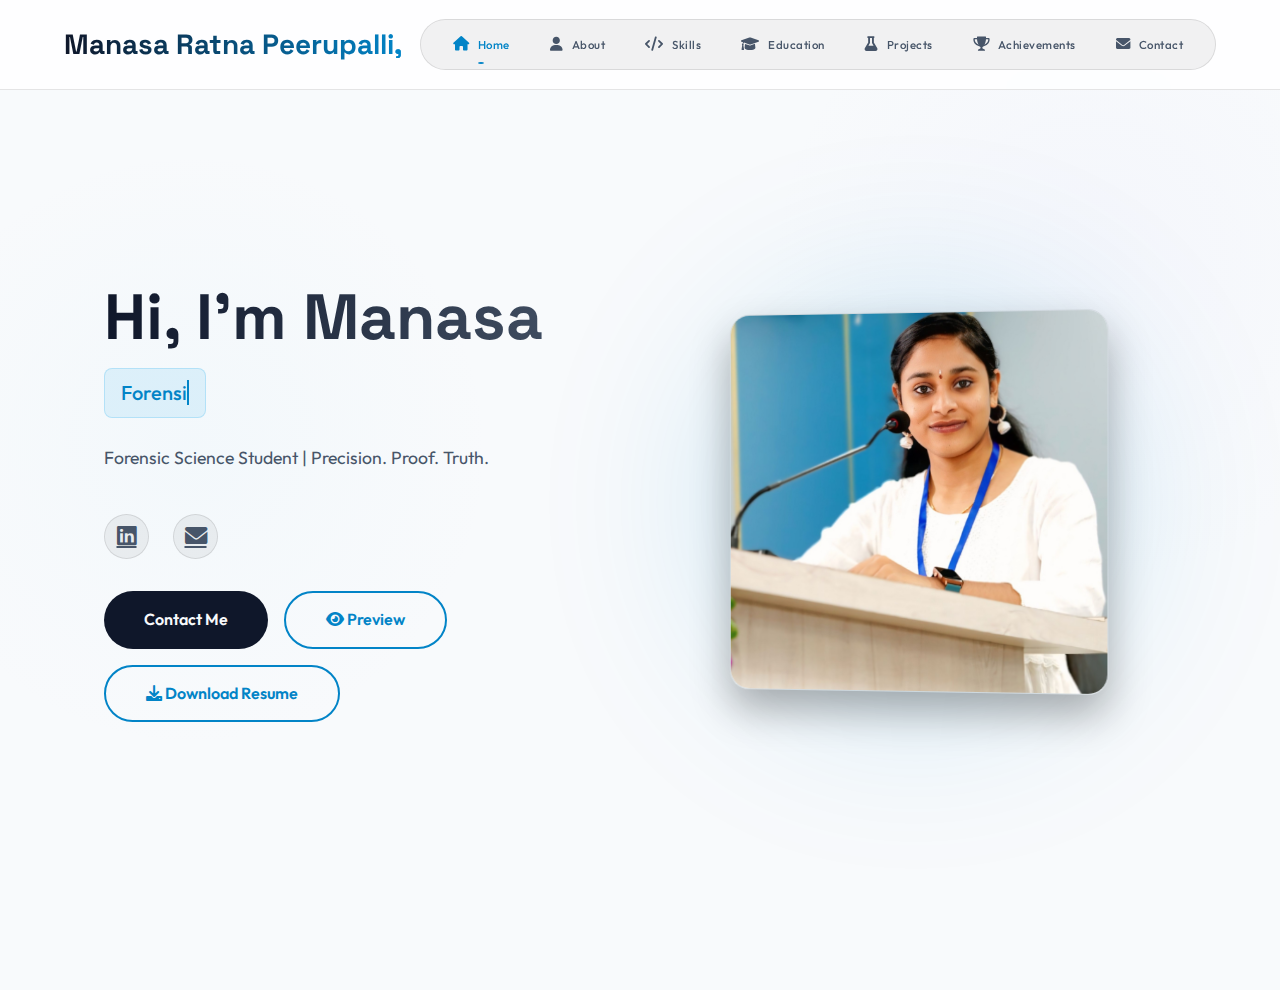
<file: index.html>
<html lang="en">
<head>
    <meta charset="UTF-8">
    <link rel="stylesheet" href="style.css">
    <meta name="viewport" content="width=device-width, initial-scale=1.0">
    <meta name="description" content="Portfolio of Manasa Ratna Peerupalli - Forensic Science Professional">
    <meta name="author" content="Manasa Ratna Peerupalli">
    <meta name="keywords" content="Manasa Ratna Peerupalli, Manasa Ratna, Forensic Science, Portfolio, Manasa Peerupalli, Forensic Analyst, Crime Scene Investigation">
    <link href="https://fonts.googleapis.com/css2?family=Outfit:wght@300;400;500;700&family=Space+Grotesk:wght@500;700&display=swap" rel="stylesheet">
    <link rel="stylesheet" href="https://cdnjs.cloudflare.com/ajax/libs/font-awesome/6.0.0/css/all.min.css">
    <meta name="google-site-verification" content="QlxG8gQcp10OJfsaDiRctv6oOsMDpbPp8o5vgEpverI" />
    <title>Manasa Ratna Peerupalli</title>
    <link rel="icon" type="image/svg+xml" href="favicon.svg">
    <link rel="mask-icon" href="favicon.svg" color="#0284c7">
    
    <!-- Open Graph / Facebook / LinkedIn -->
    <meta property="og:type" content="website">
    <meta property="og:title" content="Manasa Ratna Peerupalli - Forensic Science Portfolio">
    <meta property="og:description" content="Portfolio of Manasa Ratna Peerupalli, a Forensic Science student specializing in evidence analysis and crime scene investigation.">
    <meta property="og:image" content="IMG_20251229_132125.jpg">

    <script type="application/ld+json">
    {
      "@context": "https://schema.org",
      "@type": "Person",
      "name": "Manasa Ratna Peerupalli",
      "jobTitle": "Forensic Science Student",
      "sameAs": [
        "https://www.linkedin.com/in/manasa-ratna-9b5743354"
      ]
    }
    </script>
</head>
<body>
    <header>
        <div class="logo">Manasa Ratna Peerupalli<span>,</span></div>
        <nav class="navbar">
            <a href="#" onclick="showSection('home', event)" data-section="home" class="active-link"><i class="fas fa-home"></i> <span style="font-size: 0.8em; margin-left: 5px;">Home</span></a>
            <a href="#" onclick="showSection('about', event)" data-section="about"><i class="fas fa-user"></i> <span style="font-size: 0.8em; margin-left: 5px;">About</span></a>
            <a href="#" onclick="showSection('skills', event)" data-section="skills"><i class="fas fa-code"></i> <span style="font-size: 0.8em; margin-left: 5px;">Skills</span></a>
            <a href="#" onclick="showSection('education', event)" data-section="education"><i class="fas fa-graduation-cap"></i> <span style="font-size: 0.8em; margin-left: 5px;">Education</span></a>
            <a href="#" onclick="showSection('projects', event)" data-section="projects"><i class="fas fa-flask"></i> <span style="font-size: 0.8em; margin-left: 5px;">Projects</span></a>
            <a href="#" onclick="showSection('achievements', event)" data-section="achievements"><i class="fas fa-trophy"></i> <span style="font-size: 0.8em; margin-left: 5px;">Achievements</span></a>
            <a href="#" onclick="showSection('contact', event)" data-section="contact"><i class="fas fa-envelope"></i> <span style="font-size: 0.8em; margin-left: 5px;">Contact</span></a>
        </nav>
    </header>
    <main>
        <section id="home" class="active">
            <div class="hero-container">
                <div class="hero-text">
                    <h1>Hi, I'm Manasa</h1>
                    <h3 id="typing-text">Forensic Science Student</h3>
                    <p>Forensic Science Student | Precision. Proof. Truth.</p>
                    <div class="social-links">
                        <a href="https://www.linkedin.com/in/manasa-ratna-9b5743354" target="_blank"><i class="fab fa-linkedin"></i></a>
                        <a href="mailto:manasaratna2707@gmail.com"><i class="fas fa-envelope"></i></a>
                    </div>
                    <div class="hero-btns">
                        <a href="#contact" onclick="showSection('contact', event)" class="btn">Contact Me</a>
                        <a href="#" onclick="openResumeModal(event)" class="btn btn-outline"><i class="fas fa-eye"></i> Preview</a>
                        <a href="Manasa_Ratna_Resume.pdf" download class="btn btn-outline"><i class="fas fa-download"></i> Download Resume</a>
                    </div>
                </div>
                <div class="hero-img">
                    <img src="IMG_20251229_132125.jpg" alt="Manasa Ratna Peerupalli" width="380" height="380" fetchpriority="high">
                </div>
            </div>
        </section>

        <section id="about">
            <button class="close-btn" onclick="showSection('home')" title="Close (Esc)"><i class="fas fa-times"></i></button>
            <h2>About Me</h2>
            <div class="card">
                <div class="tab-container">
                    <button class="tab-btn active" onclick="openTab(event, 'bio')">Biography</button>
                    <button class="tab-btn" onclick="openTab(event, 'vision')">My Vision</button>
                    <button class="tab-btn" onclick="openTab(event, 'values')">Core Values</button>
                </div>
                
                <div id="bio" class="tab-content active">
                    <p style="font-size: 1.1rem; color: var(--text-muted); margin-bottom: 1rem;">I am a passionate Forensic Science student with a strong interest in evidence analysis and crime investigation. My academic training has equipped me with knowledge in forensic techniques, laboratory analysis, and scientific reasoning.</p>
                    <p style="font-size: 1.1rem; color: var(--text-muted); margin-bottom: 1rem;">I am eager to apply my skills in real-world forensic investigations and continuously enhance my expertise. Driven by curiosity and integrity, I aim to contribute to justice through science.</p>
                    <p style="font-size: 1.1rem; color: var(--text-muted);">Working as a Forensic Field Officer at CODEF, involved in crime scene examination, evidence identification, collection, preservation, and documentation following standard forensic protocols.</p>
                </div>

                <div id="vision" class="tab-content">
                    <p style="font-size: 1.1rem; color: var(--text-muted);">I believe that every detail, no matter how small, plays a crucial role in uncovering the truth. My goal is to bridge the gap between scientific precision and legal justice, ensuring that evidence speaks the truth in every investigation.</p>
                </div>

                <div id="values" class="tab-content">
                    <ul class="values-list">
                        <li><i class="fas fa-check-circle"></i> Precision & Accuracy</li>
                        <li><i class="fas fa-check-circle"></i> Scientific Integrity</li>
                        <li><i class="fas fa-check-circle"></i> Analytical Thinking</li>
                        <li><i class="fas fa-check-circle"></i> Unbiased Observation</li>
                    </ul>
                </div>
            </div>
        </section>

        <section id="skills">
            <button class="close-btn" onclick="showSection('home')" title="Close (Esc)"><i class="fas fa-times"></i></button>
            <h2>Skills</h2>
            <div class="card">
                <div class="skill-category">
                    <h3>Forensic Analysis</h3>
                    <div class="skill-tags">
                    <span class="skill-tag"><i class="fas fa-box-open"></i> Evidence Collection & Chain of Custody</span>
                        <span class="skill-tag"><i class="fas fa-microscope"></i> Trace Evidence (Hair, Fiber, Glass, Paint)</span>
                        <span class="skill-tag"><i class="fas fa-file-contract"></i> Questioned Document Analysis</span>
                        <span class="skill-tag"><i class="fas fa-fingerprint"></i> Fingerprint Development & Comparison</span>
                        <span class="skill-tag"><i class="fas fa-user-md"></i> Autopsy</span>
                        <span class="skill-tag"><i class="fas fa-pen-fancy"></i> Forensic Report Writing</span>
                        <span class="skill-tag"><i class="fas fa-book-open"></i> Case Study Analysis</span>
                        <span class="skill-tag"><i class="fas fa-briefcase"></i> Fieldwork Experience</span>
                    </div>
                </div>
                <div class="skill-category">
                    <h3>Tools & Software</h3>
                    <div class="skill-tags">
                      <span class="skill-tag"><i class="fas fa-vial"></i> TLC (Ink, Dye & Cosmetic Analysis)</span>
                        <span class="skill-tag"><i class="fas fa-camera"></i> Forensic Photography</span>
                        <span class="skill-tag"><i class="fas fa-laptop"></i> Basic Computer Applications</span>
                        <span class="skill-tag"><i class="fas fa-lock"></i> Password Cracking (Hashing)</span>
                        <span class="skill-tag"><i class="fas fa-hdd"></i> FTK Imager</span>
                    </div>
                </div>
            </div>
        </section>

        <section id="education">
            <button class="close-btn" onclick="showSection('home')" title="Close (Esc)"><i class="fas fa-times"></i></button>
            <h2>Education</h2>
            <div class="card">
                <div class="timeline-item">
                    <div class="timeline-date">2023 - 2026</div>
                    <h3 style="color: var(--text-main); margin-bottom: 0.5rem;">B.Sc. Forensic Science</h3>
                    <p style="color: var(--text-muted);">Centurion University of Technology and Management</p>
                </div>
                <div class="timeline-item">
                    <div class="timeline-date">2021 - 2022</div>
                    <h3 style="color: var(--text-main); margin-bottom: 0.5rem;">Intermediate (Science)</h3>
                    <p style="color: var(--text-muted);">Sri Basara Educational Institution of Junior College</p>
                </div>
                <div class="timeline-item">
                    <div class="timeline-date">2015 - 2020</div>
                    <h3 style="color: var(--text-main); margin-bottom: 0.5rem;">Schooling</h3>
                    <p style="color: var(--text-muted);">Kendriya Vidyalaya INS Kalinga School</p>
                </div>
            </div>
        </section>

        <section id="projects">
            <button class="close-btn" onclick="showSection('home')" title="Close (Esc)"><i class="fas fa-times"></i></button>
            <h2>Projects</h2>
            <div class="project-grid">
                <div class="project-card">
                    <h3>Crime Scene Reconstruction</h3>
                    <p>Simulated a complex crime scene to analyze blood spatter patterns and trajectory using 3D modeling software.</p>
                    <div class="project-tools">
                        <span class="tool-badge">3D Modeling</span>
                        <span class="tool-badge">Physics</span>
                    </div>
                </div>
                <div class="project-card">
                    <h3>Fingerprint Enhancement</h3>
                    <p>Research on using novel chemical reagents to enhance latent fingerprints on porous surfaces, improving recovery rates by 20%.</p>
                    <div class="project-tools">
                        <span class="tool-badge">Chemical Analysis</span>
                        <span class="tool-badge">Lab Research</span>
                    </div>
                </div>
                <div class="project-card">
                    <h3>Digital Evidence Analysis</h3>
                    <p>Recovered deleted data from damaged storage devices using forensic software tools like EnCase and FTK.</p>
                    <div class="project-tools">
                        <span class="tool-badge">EnCase</span>
                        <span class="tool-badge">FTK Imager</span>
                    </div>
                </div>
            </div>
        </section>

        <section id="achievements">
            <button class="close-btn" onclick="showSection('home')" title="Close (Esc)"><i class="fas fa-times"></i></button>
            <h2>Achievements & Awards</h2>
            <div class="project-grid">
                <div class="project-card">
                    <h3>Digital Forensics Workshop</h3>
                    <p>Attended Centurion University Bhubaneswar. Winner of the post-workshop quiz and badge recipient.</p>
                    <div class="project-tools">
                        <span class="tool-badge">Winner</span>
                        <span class="tool-badge">Workshop</span>
                    </div>
                </div>
                <div class="project-card">
                    <h3>INSPIRE Award</h3>
                    <p>Received Rs.10,000/- for Science Project/model preparation and participation in District level Exhibition.</p>
                    <div class="project-tools">
                        <span class="tool-badge">2018</span>
                        <span class="tool-badge">Award</span>
                    </div>
                </div>
                <div class="project-card">
                    <h3>GREEN Olympiad</h3>
                    <p>Participated in the annual environment examination.</p>
                    <div class="project-tools">
                        <span class="tool-badge">2018</span>
                        <span class="tool-badge">Participation</span>
                    </div>
                </div>
                <div class="project-card">
                    <h3>Patriotic Quiz</h3>
                    <p>Participated in the Patriotic Quiz organized on MyGov platform.</p>
                    <div class="project-tools">
                        <span class="tool-badge">MyGov</span>
                        <span class="tool-badge">Quiz</span>
                    </div>
                </div>
            </div>
        </section>

        <section id="contact">
            <button class="close-btn" onclick="showSection('home')" title="Close (Esc)"><i class="fas fa-times"></i></button>
            <h2>Get in Touch</h2>
            <div class="card contact-card">
                <p style="text-align: center; color: var(--text-muted); margin-bottom: 2rem;">Have a question or want to work together? Drop me a message!</p>
                <form action="mailto:manasaratna2707@gmail.com" method="post" enctype="text/plain">
                    <div class="input-wrapper">
                        <i class="fas fa-user input-icon"></i>
                        <input type="text" name="name" class="form-input" placeholder="Your Name" required>
                    </div>
                    <div class="input-wrapper">
                        <i class="fas fa-envelope input-icon"></i>
                        <input type="email" name="email" class="form-input" placeholder="Your Email" required>
                    </div>
                    <div class="input-wrapper">
                        <i class="fas fa-comment-dots input-icon textarea-icon"></i>
                        <textarea name="message" class="form-input" rows="5" placeholder="Your Message" required></textarea>
                    </div>
                    <button type="submit" class="btn send-btn">Send Message <i class="fas fa-paper-plane"></i></button>
                </form>
                <div style="text-align: center; margin-top: 2rem; padding-top: 1.5rem; border-top: 1px solid var(--glass-border);">
                    <p style="color: var(--text-muted); margin-bottom: 1rem;">Or connect with me professionally</p>
                    <a href="https://www.linkedin.com/in/manasa-ratna-9b5743354" target="_blank" class="btn btn-outline" style="display: inline-flex; align-items: center; gap: 0.5rem;">
                        <i class="fab fa-linkedin"></i> Connect on LinkedIn
                    </a>
                </div>
            </div>
        </section>
    </main>

    <!-- Resume Modal -->
    <div id="resume-modal" class="modal-overlay" onclick="closeResumeModal(event)" style="background: rgba(0,0,0,0.8); backdrop-filter: blur(4px);">
        <div class="modal-content" onclick="event.stopPropagation()" style="width: 90%; height: 90%; max-width: 1200px; background: #fff; border-radius: 16px; overflow: hidden; display: flex; flex-direction: column; box-shadow: 0 25px 50px -12px rgba(0, 0, 0, 0.25);">
            <div style="padding: 16px 24px; background: #fff; display: flex; justify-content: space-between; align-items: center; border-bottom: 1px solid #f0f0f0;">
                <h3 style="margin: 0; color: #1a1a1a; font-size: 1.25rem; font-weight: 600; display: flex; align-items: center; gap: 10px;"><i class="fas fa-file-pdf" style="color: #e74c3c;"></i> Resume Preview</h3>
                <div style="display: flex; align-items: center; gap: 15px;">
                    <a href="Manasa_Ratna_Resume.pdf" download class="btn-sm" style="text-decoration: none; color: #555; font-size: 0.9rem; padding: 6px 12px; border: 1px solid #ddd; border-radius: 6px; display: flex; align-items: center; gap: 6px;"><i class="fas fa-download"></i> Download</a>
                    <button class="modal-close-btn" onclick="closeResumeModal(event)" style="background: #f5f5f5; border: none; width: 32px; height: 32px; border-radius: 50%; cursor: pointer; color: #555; display: flex; align-items: center; justify-content: center; transition: all 0.2s;"><i class="fas fa-times"></i></button>
                </div>
            </div>
            <iframe src="Manasa_Ratna_Resume.pdf#view=FitH" width="100%" height="100%" style="border: none; flex-grow: 1; background: #f8f9fa;"></iframe>
        </div>
    </div>

    <script src="script.js"></script>
</body>
</html>
</file>
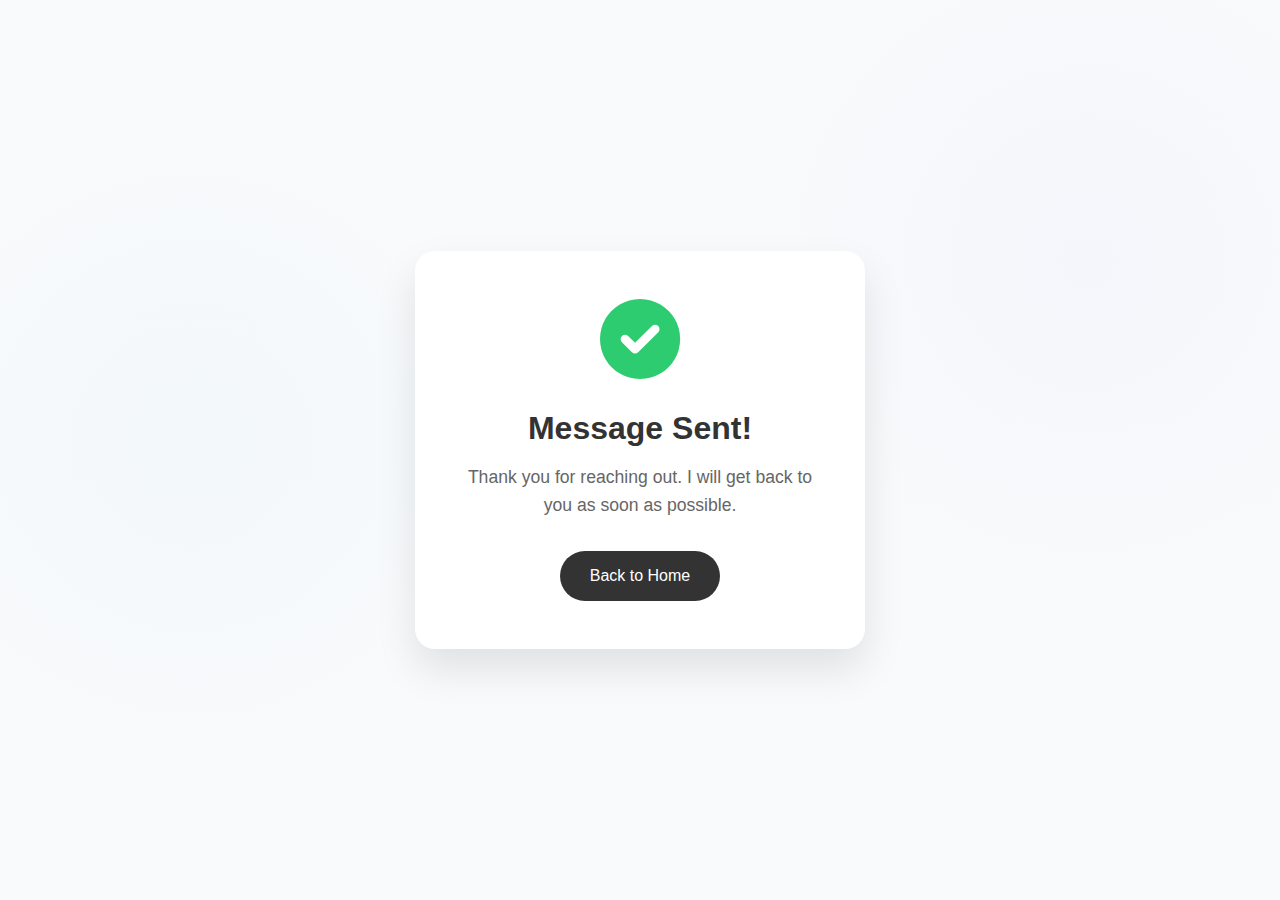
<file: thankyou.html>
<!DOCTYPE html>
<html lang="en">
<head>
    <meta charset="UTF-8">
    <meta name="viewport" content="width=device-width, initial-scale=1.0">
    <title>Thank You!</title>
    <link rel="icon" type="image/svg+xml" href="favicon.svg">
    <link rel="stylesheet" href="style.css">
    <link rel="stylesheet" href="https://cdnjs.cloudflare.com/ajax/libs/font-awesome/6.0.0/css/all.min.css">
    <style>
        body {
            display: flex;
            justify-content: center;
            align-items: center;
            min-height: 100vh;
            margin: 0;
            background-color: #f8f9fa;
            font-family: 'Outfit', sans-serif;
        }
        .thank-you-card {
            background: white;
            padding: 3rem;
            border-radius: 20px;
            box-shadow: 0 20px 40px rgba(0,0,0,0.1);
            text-align: center;
            max-width: 450px;
            width: 90%;
        }
        .check-icon {
            font-size: 5rem;
            color: #2ecc71;
            margin-bottom: 1.5rem;
        }
        h1 { color: #333; margin-bottom: 0.5rem; font-size: 2rem; }
        p { color: #666; margin-bottom: 2rem; font-size: 1.1rem; line-height: 1.6; }
        .btn { display: inline-block; padding: 12px 30px; background: #333; color: white; text-decoration: none; border-radius: 50px; transition: all 0.3s; font-weight: 500; }
        .btn:hover { background: #000; transform: translateY(-3px); box-shadow: 0 5px 15px rgba(0,0,0,0.2); }
    </style>
</head>
<body>
    <div class="thank-you-card">
        <i class="fas fa-check-circle check-icon"></i>
        <h1>Message Sent!</h1>
        <p>Thank you for reaching out. I will get back to you as soon as possible.</p>
        <a href="index.html" class="btn">Back to Home</a>
    </div>
</body>
</html>
</file>
<file: style.css>
* {
    box-sizing: border-box;
    margin: 0;
    padding: 0;
}
:root {
    --bg-dark: #f8fafc;
    --bg-card: rgba(255, 255, 255, 0.8);
    --accent-primary: #0284c7; /* Sky 600 */
    --accent-secondary: #4f46e5; /* Indigo 600 */
    --text-main: #0f172a; /* Slate 900 */
    --text-muted: #475569; /* Slate 600 */
    --glass-border: rgba(0, 0, 0, 0.1);
    --nav-height: 90px;
}
body {
    font-family: 'Outfit', sans-serif;
    background-color: var(--bg-dark);
    background-image: 
        linear-gradient(rgba(248, 250, 252, 0.8), rgba(248, 250, 252, 0.9)),
        url("https://www.transparenttextures.com/patterns/microns.png"),
        radial-gradient(circle at 15% 50%, rgba(14, 165, 233, 0.15), transparent 25%),
        radial-gradient(circle at 85% 30%, rgba(99, 102, 241, 0.15), transparent 25%);
    background-attachment: fixed;
    color: var(--text-main);
    line-height: 1.6;
    min-height: 100vh;
    overflow-x: hidden;
}
/* Scrollbar */
::-webkit-scrollbar { width: 8px; }
::-webkit-scrollbar-track { background: var(--bg-dark); }
::-webkit-scrollbar-thumb { background: #94a3b8; border-radius: 4px; }
::-webkit-scrollbar-thumb:hover { background: var(--accent-primary); }

header {
    position: fixed;
    top: 0;
    left: 0;
    width: 100%;
    height: var(--nav-height);
    padding: 0 5%;
    display: flex;
    justify-content: space-between;
    align-items: center;
    background: rgba(255, 255, 255, 0.8);
    backdrop-filter: blur(12px);
    -webkit-backdrop-filter: blur(12px);
    z-index: 1000;
    border-bottom: 1px solid var(--glass-border);
}

.logo {
    font-family: 'Space Grotesk', sans-serif;
    font-weight: 700;
    font-size: 1.75rem;
    background: linear-gradient(to right, #0f172a, var(--accent-primary));
    -webkit-background-clip: text;
    background-clip: text;
    color: transparent;
}
.logo span { color: var(--accent-primary); }

.navbar {
    display: flex;
    gap: 2.5rem;
    background: rgba(0, 0, 0, 0.05);
    padding: 0.8rem 2rem;
    border-radius: 50px;
    border: 1px solid var(--glass-border);
}
.navbar a {
    color: var(--text-muted);
    text-decoration: none;
    font-weight: 500;
    transition: all 0.3s;
    font-size: 0.9rem;
    position: relative;
    letter-spacing: 0.5px;
}
.navbar a:hover, .navbar a.active-link {
    color: var(--accent-primary);
}
.navbar a::after {
    content: '';
    position: absolute;
    width: 6px;
    height: 2px;
    bottom: -8px;
    left: 50%;
    transform: translateX(-50%) scale(0);
    background-color: var(--accent-primary);
    border-radius: 50%;
    transition: transform 0.3s;
}
.navbar a.active-link::after {
    transform: translateX(-50%) scale(1);
}

main {
    margin-top: var(--nav-height);
    padding: 2rem 5%;
    max-width: 1200px;
    margin-left: auto;
    margin-right: auto;
    min-height: calc(100vh - var(--nav-height));
    display: flex;
    flex-direction: column;
    justify-content: center;
}

section {
    display: none;
    animation: fadeIn 0.8s cubic-bezier(0.2, 0.8, 0.2, 1);
    position: relative;
    width: 100%;
}
section.active {
    display: block;
}
@keyframes fadeIn {
    from { opacity: 0; transform: translateY(20px); filter: blur(10px); }
    to { opacity: 1; transform: translateY(0); filter: blur(0); }
}

/* Close Button */
.close-btn {
    position: absolute;
    top: -20px;
    right: 0;
    background: none;
    border: none;
    color: var(--text-muted);
    font-size: 1.5rem;
    cursor: pointer;
    transition: all 0.3s ease;
    z-index: 10;
    padding: 0.5rem;
}
.close-btn:hover { color: var(--accent-primary); transform: rotate(90deg); }

/* Hero Section */
.hero-container {
    display: flex;
    align-items: center;
    justify-content: space-between;
    min-height: calc(100vh - 140px);
    gap: 2rem;
}
.hero-text {
    flex: 1;
}
.hero-text h1 {
    font-family: 'Space Grotesk', sans-serif;
    font-size: clamp(2.5rem, 5vw, 4.5rem);
    line-height: 1.1;
    margin-bottom: 1rem;
    font-weight: 700;
    background: linear-gradient(to right, #0f172a, #475569);
    -webkit-background-clip: text;
    background-clip: text;
    color: transparent;
}
.hero-text h3 {
    font-size: 1.25rem;
    color: var(--accent-primary);
    margin-bottom: 1.5rem;
    font-weight: 500;
    display: inline-block;
    background: rgba(14, 165, 233, 0.1);
    padding: 0.5rem 1rem;
    border-radius: 8px;
    border: 1px solid rgba(14, 165, 233, 0.2);
}
.hero-text p {
    color: var(--text-muted);
    font-size: 1.1rem;
    max-width: 550px;
    margin-bottom: 2.5rem;
    line-height: 1.8;
}
.hero-img {
    flex: 1;
    display: flex;
    justify-content: center;
    position: relative;
}
.hero-img::before {
    content: '';
    position: absolute;
    width: 380px;
    height: 380px;
    background: var(--accent-primary);
    filter: blur(100px);
    opacity: 0.2;
    z-index: -1;
    border-radius: 50%;
}
.hero-img img {
    width: 380px;
    height: 380px;
    border-radius: 20px;
    object-fit: cover;
    border: 1px solid var(--glass-border);
    box-shadow: 0 20px 40px rgba(0,0,0,0.3);
    transform: perspective(1000px) rotateY(-5deg);
    transition: transform 0.5s;
}
.hero-img:hover img {
    transform: perspective(1000px) rotateY(0deg);
}

/* Cards */
.card {
    background: var(--bg-card);
    border: 1px solid var(--glass-border);
    padding: 2.5rem;
    border-radius: 24px;
    margin-bottom: 1.5rem;
    backdrop-filter: blur(10px);
    box-shadow: 0 4px 6px -1px rgba(0, 0, 0, 0.1), 0 2px 4px -1px rgba(0, 0, 0, 0.06);
    transition: transform 0.3s ease, box-shadow 0.3s ease, border-color 0.3s ease;
}
.card:hover {
    transform: translateY(-5px);
    box-shadow: 0 10px 25px -5px rgba(0, 0, 0, 0.1), 0 8px 10px -6px rgba(0, 0, 0, 0.1);
    border-color: rgba(2, 132, 199, 0.3);
}

h2 {
    font-family: 'Space Grotesk', sans-serif;
    color: var(--text-main);
    font-size: 2.5rem;
    display: inline-block;
    margin-bottom: 2rem;
    position: relative;
    font-weight: 700;
}
h2::after {
    content: '';
    display: block;
    width: 40px;
    height: 4px;
    background: var(--accent-primary);
    margin-top: 0.5rem;
    border-radius: 2px;
}

/* About Tabs */
.tab-container { display: flex; gap: 1.5rem; margin-bottom: 1.5rem; border-bottom: 1px solid var(--glass-border); padding-bottom: 0.5rem; }
.tab-btn { background: none; border: none; color: var(--text-muted); font-size: 1.05rem; font-weight: 600; cursor: pointer; padding: 0.5rem 0.5rem; transition: 0.3s; font-family: 'Space Grotesk', sans-serif; position: relative; }
.tab-btn:hover { color: var(--text-main); }
.tab-btn.active { color: var(--accent-primary); }
.tab-btn::after { content: ''; position: absolute; bottom: -0.6rem; left: 0; width: 0; height: 3px; background: var(--accent-primary); transition: 0.3s; border-radius: 3px; }
.tab-btn.active::after { width: 100%; }
.tab-content { display: none; animation: fadeIn 0.5s; }
.tab-content.active { display: block; }

/* Values List */
.values-list { list-style: none; display: grid; grid-template-columns: repeat(auto-fit, minmax(200px, 1fr)); gap: 1rem; }
.values-list li { display: flex; align-items: center; gap: 0.8rem; color: var(--text-main); font-weight: 500; font-size: 1.05rem; }
.values-list li i { color: var(--accent-primary); }

/* Course List */
.course-list { margin-top: 1rem; display: flex; flex-wrap: wrap; gap: 0.5rem; }
.course-tag { font-size: 0.85rem; background: rgba(0,0,0,0.03); padding: 0.3rem 0.8rem; border-radius: 6px; color: var(--text-muted); border: 1px solid var(--glass-border); font-weight: 500; }

/* Project Tools */
.project-tools { margin-top: 1rem; display: flex; gap: 0.5rem; flex-wrap: wrap; }
.tool-badge { font-size: 0.8rem; color: var(--accent-secondary); background: rgba(79, 70, 229, 0.1); padding: 0.2rem 0.6rem; border-radius: 4px; font-weight: 600; }

/* Skills Tags */
.skill-category { margin-bottom: 2rem; }
.skill-category h3 { 
    font-size: 1.1rem; 
    color: var(--text-muted); 
    margin-bottom: 1rem; 
    text-transform: uppercase; 
    letter-spacing: 1px; 
    font-size: 0.85rem;
}
.skill-tags { display: flex; flex-wrap: wrap; gap: 1rem; }
.skill-tag { 
    background: rgba(0, 0, 0, 0.05); 
    color: var(--text-main); 
    padding: 0.75rem 1.25rem; 
    border-radius: 12px; 
    border: 1px solid var(--glass-border); 
    transition: all 0.3s; 
    font-size: 0.95rem;
    cursor: default;
    display: flex;
    align-items: center;
    gap: 0.5rem;
}
.skill-tag i { color: var(--accent-primary); }
.skill-tag:hover { 
    background: rgba(14, 165, 233, 0.1); 
    border-color: var(--accent-primary);
    transform: translateY(-3px); 
}

/* Timeline (Education) */
.timeline-item { 
    border-left: 2px solid rgba(0, 0, 0, 0.1); 
    padding-left: 2.5rem; 
    padding-bottom: 2.5rem; 
    position: relative; 
}
.timeline-item:last-child { border-left: 2px solid transparent; }
.timeline-item::before { 
    content: ''; 
    position: absolute; 
    left: -7px; 
    top: 0; 
    width: 12px; 
    height: 12px; 
    background: var(--bg-dark); 
    border: 2px solid var(--accent-primary);
    border-radius: 50%; 
    transition: all 0.3s;
}
.timeline-item:hover::before { background: var(--accent-primary); box-shadow: 0 0 15px var(--accent-primary); }
.timeline-date { color: var(--accent-primary); font-size: 0.9rem; margin-bottom: 0.5rem; font-weight: 600; font-family: 'Space Grotesk', sans-serif; }

/* Project Grid */
.project-grid { display: grid; grid-template-columns: repeat(auto-fit, minmax(300px, 1fr)); gap: 2rem; }
.project-card { 
    background: rgba(255,255,255,0.5); 
    padding: 2rem; 
    border-radius: 20px; 
    border: 1px solid var(--glass-border); 
    transition: 0.4s cubic-bezier(0.175, 0.885, 0.32, 1.275); 
    position: relative;
    overflow: hidden;
}
.project-card::before {
    content: '';
    position: absolute;
    top: 0; left: 0; width: 100%; height: 4px;
    background: linear-gradient(90deg, var(--accent-primary), var(--accent-secondary));
    opacity: 0;
    transition: 0.3s;
}
.project-card:hover { transform: translateY(-10px); border-color: rgba(0,0,0,0.1); background: rgba(255,255,255,0.8); }
.project-card:hover::before { opacity: 1; }
.project-card h3 { font-size: 1.4rem; color: var(--text-main); margin-bottom: 0.75rem; font-family: 'Space Grotesk', sans-serif; }
.project-card p {
    color: var(--text-muted);
    font-size: 0.95rem;
    margin-bottom: 1rem;
}

/* Contact Form */
.contact-card { max-width: 800px; margin: 0 auto; }
.input-wrapper { position: relative; margin-bottom: 1.5rem; }
.input-icon {
    position: absolute;
    left: 1.2rem;
    top: 50%;
    transform: translateY(-50%);
    color: var(--accent-primary);
    font-size: 1.1rem;
    pointer-events: none;
    transition: 0.3s;
    z-index: 1;
}
.textarea-icon { top: 1.5rem; transform: none; }

.form-input { 
    width: 100%; 
    padding: 1.2rem 1.2rem 1.2rem 3.5rem; /* Extra padding left for icon */
    background: rgba(255,255,255,0.5); 
    border: 1px solid var(--glass-border); 
    color: var(--text-main); 
    border-radius: 12px; 
    outline: none; 
    transition: 0.3s; 
    font-family: inherit; 
    font-size: 1rem;
}
.form-input:focus { border-color: var(--accent-primary); background: rgba(255,255,255,0.9); box-shadow: 0 0 0 4px rgba(2, 132, 199, 0.1); }
.input-wrapper:focus-within .input-icon { color: var(--accent-secondary); transform: translateY(-50%) scale(1.1); }
.input-wrapper:focus-within .textarea-icon { transform: scale(1.1); }

.send-btn { width: 100%; display: flex; justify-content: center; align-items: center; gap: 0.8rem; font-size: 1.1rem; }

/* Buttons */
.btn {
    display: inline-block;
    padding: 1rem 2.5rem;
    background: var(--text-main);
    color: var(--bg-dark);
    text-decoration: none;
    border-radius: 50px;
    font-weight: 600;
    transition: all 0.3s;
    border: none;
    cursor: pointer;
    font-size: 1rem;
}
.btn:hover {
    transform: translateY(-2px);
    box-shadow: 0 10px 20px rgba(0, 0, 0, 0.1);
    background: var(--accent-primary);
    color: #fff;
}
.btn-outline {
    background: transparent;
    border: 2px solid var(--accent-primary);
    color: var(--accent-primary);
    padding: calc(1rem - 2px) 2.5rem;
}
.btn-outline:hover {
    background: var(--accent-primary);
    color: #fff;
    transform: translateY(-2px);
    box-shadow: 0 10px 20px rgba(0, 0, 0, 0.1);
}
.hero-btns {
    display: flex;
    gap: 1rem;
    margin-top: 2rem;
    flex-wrap: wrap;
}

.social-links {
    display: flex;
    gap: 1.5rem;
    margin-top: 2rem;
}
.social-links a {
    color: var(--text-muted);
    font-size: 1.4rem;
    transition: all 0.3s;
    width: 45px;
    height: 45px;
    display: flex;
    align-items: center;
    justify-content: center;
    border-radius: 50%;
    border: 1px solid var(--glass-border);
    background: rgba(0,0,0,0.05);
}
.social-links a:hover {
    color: var(--accent-primary);
    border-color: var(--accent-primary);
    transform: translateY(-3px);
    background: rgba(14, 165, 233, 0.1);
}

/* Resume Modal */
.modal-overlay {
    display: none;
    position: fixed;
    top: 0;
    left: 0;
    width: 100%;
    height: 100%;
    background: rgba(0, 0, 0, 0.8);
    z-index: 2000;
    justify-content: center;
    align-items: center;
    backdrop-filter: blur(5px);
    opacity: 0;
    transition: opacity 0.3s ease;
}
.modal-overlay.open {
    display: flex;
    opacity: 1;
}
.modal-content {
    background: white;
    width: 90%;
    max-width: 900px;
    height: 85vh;
    border-radius: 12px;
    position: relative;
    box-shadow: 0 25px 50px -12px rgba(0, 0, 0, 0.25);
    overflow: hidden;
    transform: scale(0.95);
    transition: transform 0.3s ease;
}
.modal-overlay.open .modal-content { transform: scale(1); }
.modal-close-btn {
    position: absolute; top: 15px; right: 20px;
    background: rgba(0,0,0,0.1); border: none; width: 36px; height: 36px; border-radius: 50%;
    font-size: 1.2rem; cursor: pointer; transition: 0.2s; z-index: 10; display: flex; align-items: center; justify-content: center;
}
.modal-close-btn:hover { background: #ef4444; color: white; }

@media (max-width: 768px) {
    .hero-container {
        flex-direction: column-reverse;
        text-align: center;
        justify-content: center;
        padding-top: 2rem;
    }
    .hero-btns { justify-content: center; }
    .hero-text h1 { font-size: 2.5rem; margin-top: 1.5rem; }
    .navbar { display: none; } /* Mobile menu would go here */
    .hero-img img { width: 280px; height: 280px; }
    .hero-img::before { width: 280px; height: 280px; }
    .social-links { justify-content: center; }
    .hero-text p { margin: 0 auto 2rem auto; }
    
    /* Simple mobile nav fix */
    header { justify-content: center; }
    .navbar { 
        display: flex; 
        position: fixed; 
        bottom: 20px; 
        left: 0; 
        width: 90%; 
        margin-left: 5%;
        background: rgba(255, 255, 255, 0.9); 
        backdrop-filter: blur(20px);
        padding: 1rem; 
        justify-content: space-around; 
        border-top: 1px solid rgba(0,0,0,0.1);
        z-index: 1001;
        border-radius: 20px;
        box-shadow: 0 10px 30px rgba(0,0,0,0.5);
    }
    .navbar a { font-size: 1.2rem; flex-direction: column; display: flex; align-items: center; color: var(--text-muted); }
    .navbar a span { display: none; } /* Hide text on mobile if needed, or keep it */
    .navbar a::after { display: none; }
    .logo { display: none; }
}
</file>
